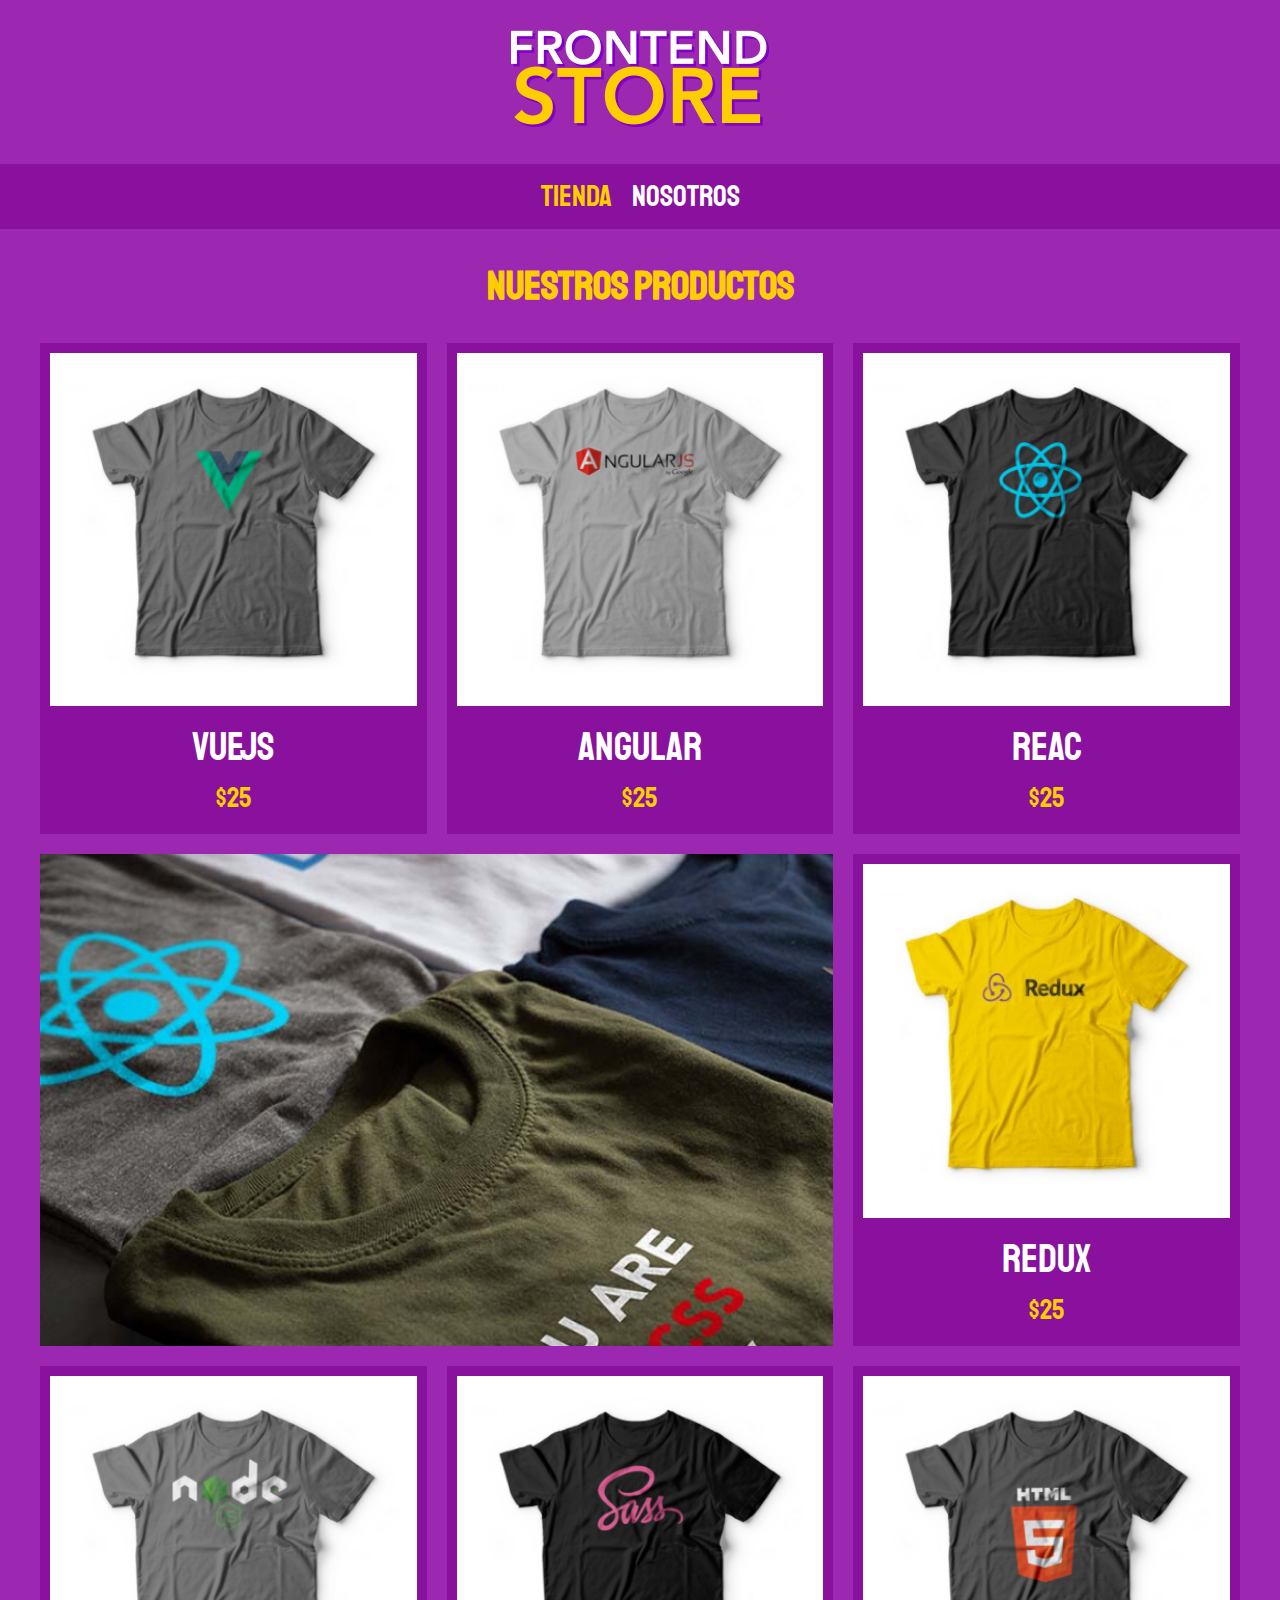
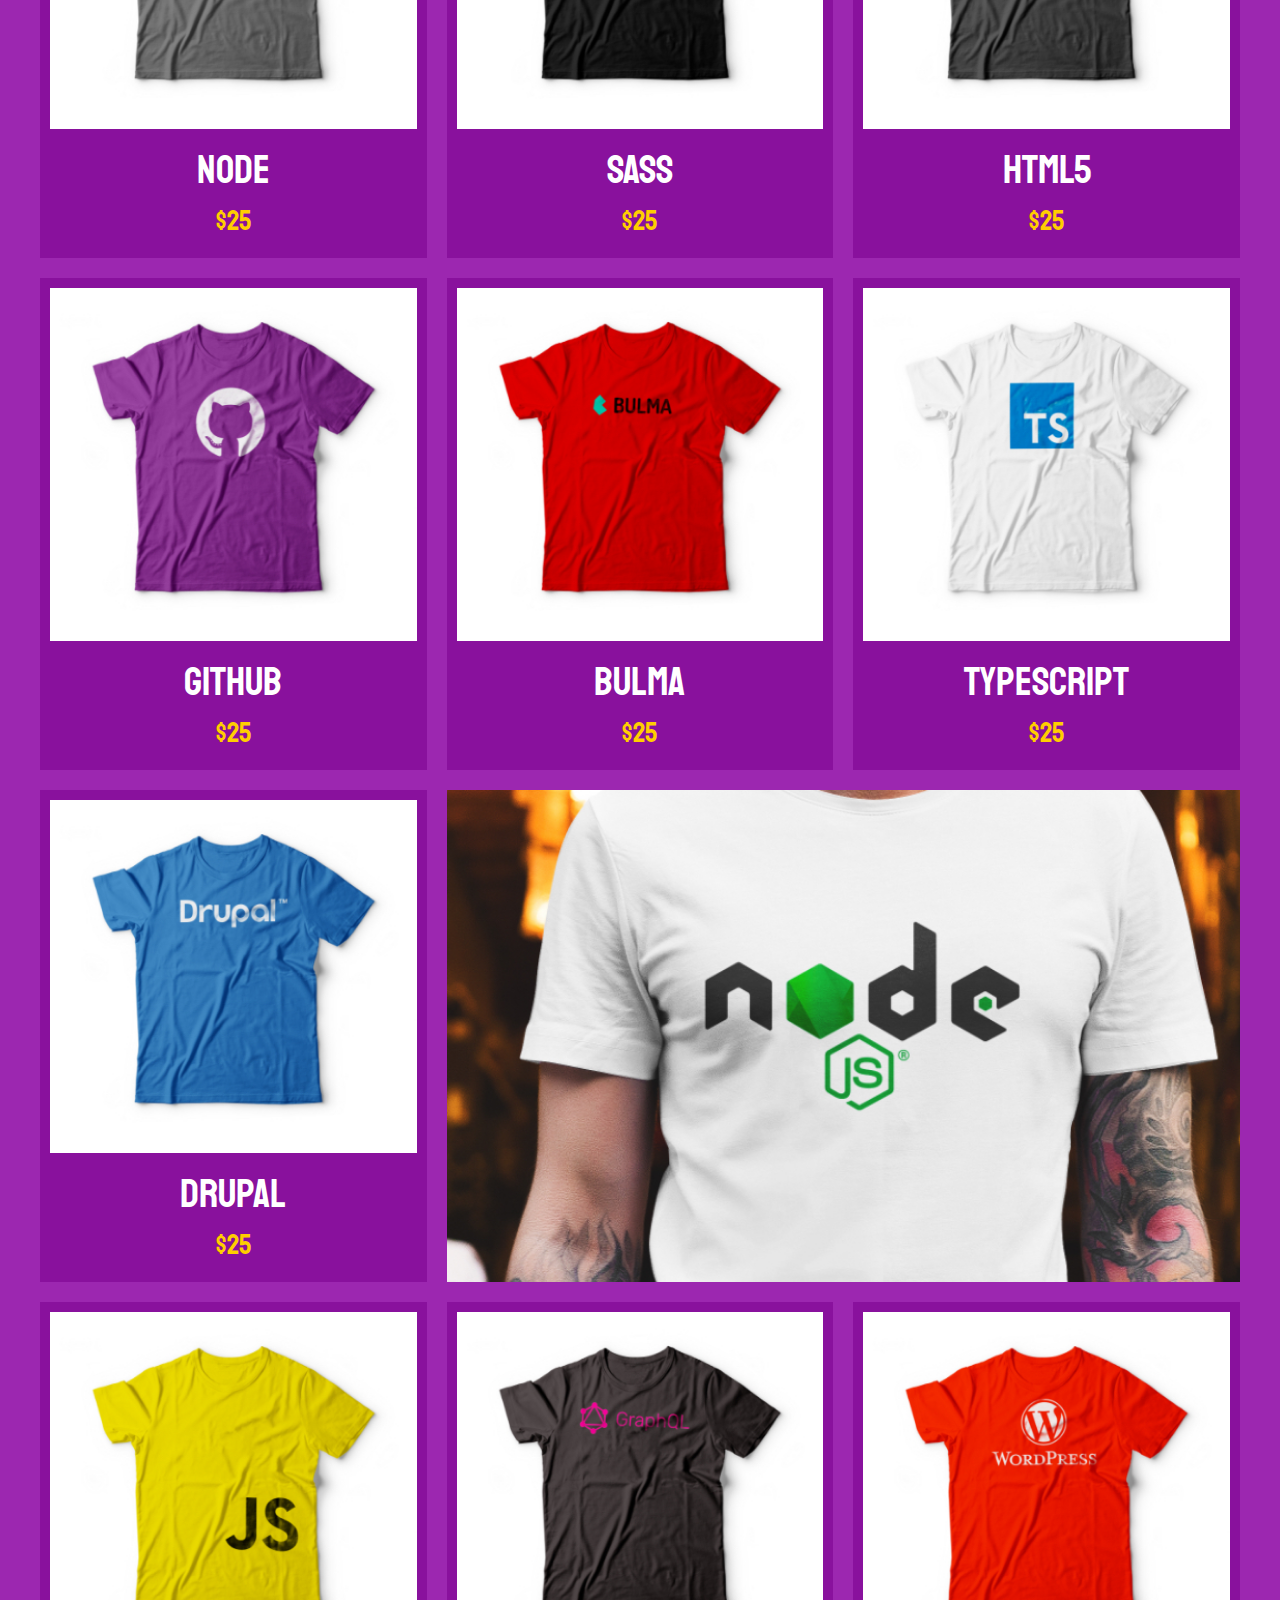
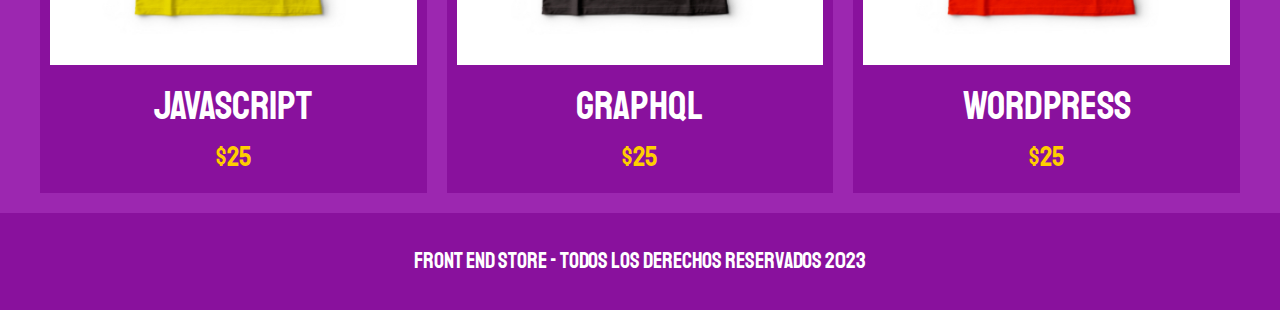
<file: index.html>
<!DOCTYPE html>
<html lang="en">
<head>
    <meta charset="UTF-8">
    <meta name="viewport" content="width=device-width, initial-scale=1.0">
    <title>Frontend Store</title>
    <link rel="stylesheet" href="css/normalize.css"
    <link rel="preconnect" href="https://fonts.googleapis.com">
    <link rel="preconnect" href="https://fonts.gstatic.com" crossorigin>
    <link href="https://fonts.googleapis.com/css2?family=Krub:ital,wght@0,700;1,400&family=Staatliches&display=swap" rel="stylesheet">
    <link rel="stylesheet" href="css/styles.css"
</head>
<body>
    <header class="header">
        <a href="index.html">
            <img class="header__logo" src="img/logo.png" alt="Logotipo">
        </a>
    </header>
    <nav class="navegacion">
        <a class="navegacion__enlace navegacion__enlace--activo" href="index.html">Tienda</a>
        <a class="navegacion__enlace" href="nosotros.html">Nosotros</a>
    </nav>
    <main class="contenedor">
        <h1>Nuestros Productos</h1>

        <div class="grid">
            <div class="producto">
                <a href="producto.html">
                    <img class="producto__imagen" src="img/1.jpg" alt="imagen camisa">
                    <div class="producto__informacion">
                        <p class="producto__nombre">VueJs</p>
                        <p class="producto__precio">$25</p>
                    </div>
                </a>
            </div> <!-- prodcuto-->
            <div class="producto">
                <a href="producto.html">
                    <img class="producto__imagen" src="img/2.jpg" alt="imagen camisa">
                    <div class="producto__informacion">
                        <p class="producto__nombre">Angular</p>
                        <p class="producto__precio">$25</p>
                    </div>
                </a>
            </div> <!-- prodcuto-->
            <div class="producto">
                <a href="producto.html">
                    <img class="producto__imagen" src="img/3.jpg" alt="imagen camisa">
                    <div class="producto__informacion">
                        <p class="producto__nombre">Reac</p>
                        <p class="producto__precio">$25</p>
                    </div>
                </a>
            </div> <!-- prodcuto-->
            <div class="producto">
                <a href="producto.html">
                    <img class="producto__imagen" src="img/4.jpg" alt="imagen camisa">
                    <div class="producto__informacion">
                        <p class="producto__nombre">Redux</p>
                        <p class="producto__precio">$25</p>
                    </div>
                </a>
            </div> <!-- prodcuto-->
            <div class="producto">
                <a href="producto.html">
                    <img class="producto__imagen" src="img/5.jpg" alt="imagen camisa">
                    <div class="producto__informacion">
                        <p class="producto__nombre">Node</p>
                        <p class="producto__precio">$25</p>
                    </div>
                </a>
            </div> <!-- prodcuto-->
            <div class="producto">
                <a href="producto.html">
                    <img class="producto__imagen" src="img/6.jpg" alt="imagen camisa">
                    <div class="producto__informacion">
                        <p class="producto__nombre">SASS</p>
                        <p class="producto__precio">$25</p>
                    </div>
                </a>
            </div> <!-- prodcuto-->
            <div class="producto">
                <a href="producto.html">
                    <img class="producto__imagen" src="img/7.jpg" alt="imagen camisa">
                    <div class="producto__informacion">
                        <p class="producto__nombre">HTML5</p>
                        <p class="producto__precio">$25</p>
                    </div>
                </a>
            </div> <!-- prodcuto-->
            <div class="producto">
                <a href="producto.html">
                    <img class="producto__imagen" src="img/8.jpg" alt="imagen camisa">
                    <div class="producto__informacion">
                        <p class="producto__nombre">GitHub</p>
                        <p class="producto__precio">$25</p>
                    </div>
                </a>
            </div> <!-- prodcuto-->
            <div class="producto">
                <a href="producto.html">
                    <img class="producto__imagen" src="img/9.jpg" alt="imagen camisa">
                    <div class="producto__informacion">
                        <p class="producto__nombre">Bulma</p>
                        <p class="producto__precio">$25</p>
                    </div>
                </a>
            </div> <!-- prodcuto-->
            <div class="producto">
                <a href="producto.html">
                    <img class="producto__imagen" src="img/10.jpg" alt="imagen camisa">
                    <div class="producto__informacion">
                        <p class="producto__nombre">TypeScript</p>
                        <p class="producto__precio">$25</p>
                    </div>
                </a>
            </div> <!-- prodcuto-->
            <div class="producto">
                <a href="producto.html">
                    <img class="producto__imagen" src="img/11.jpg" alt="imagen camisa">
                    <div class="producto__informacion">
                        <p class="producto__nombre">Drupal</p>
                        <p class="producto__precio">$25</p>
                    </div>
                </a>
            </div> <!-- prodcuto-->
            <div class="producto">
                <a href="producto.html">
                    <img class="producto__imagen" src="img/12.jpg" alt="imagen camisa">
                    <div class="producto__informacion">
                        <p class="producto__nombre">JavaScript</p>
                        <p class="producto__precio">$25</p>
                    </div>
                </a>
            </div> <!-- prodcuto-->
            <div class="producto">
                <a href="producto.html">
                    <img class="producto__imagen" src="img/13.jpg" alt="imagen camisa">
                    <div class="producto__informacion">
                        <p class="producto__nombre">GraphQL</p>
                        <p class="producto__precio">$25</p>
                    </div>
                </a>
            </div> <!-- prodcuto-->
            <div class="producto">
                <a href="producto.html">
                    <img class="producto__imagen" src="img/14.jpg" alt="imagen camisa">
                    <div class="producto__informacion">
                        <p class="producto__nombre">WordPress</p>
                        <p class="producto__precio">$25</p>
                    </div>
                </a>
            </div> <!-- prodcuto-->

            <div class="grafico grafico--camisas"></div>
            <div class="grafico grafico--node"></div>
        </div>
    </main>

    <footer class="footer">
        <p class="footer__texto"> Front End Store - Todos los derechos reservados 2023</p>
    </footer>
</body>
</html>
</file>
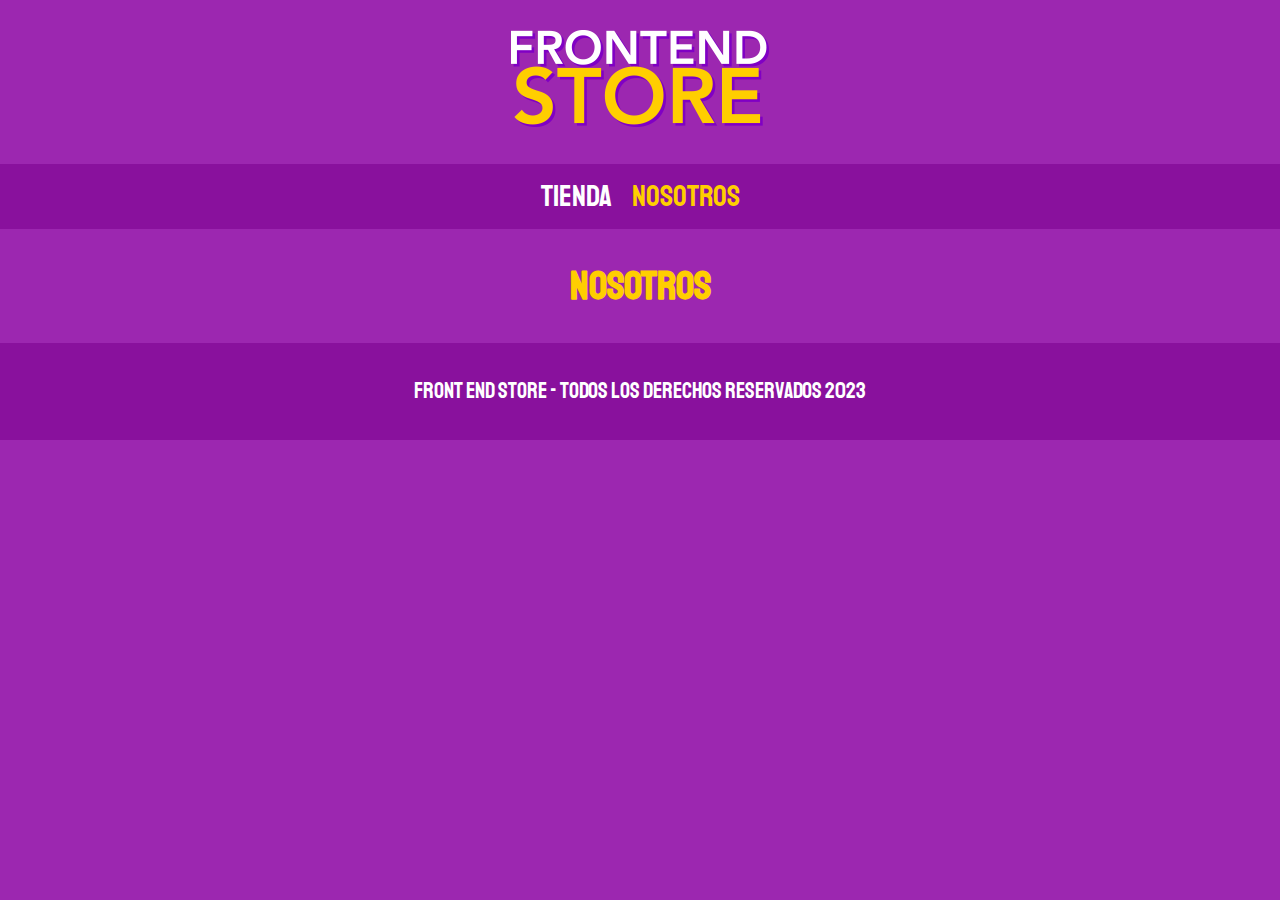
<file: nosotros.html>
<!DOCTYPE html>
<html lang="en">
<head>
    <meta charset="UTF-8">
    <meta name="viewport" content="width=device-width, initial-scale=1.0">
    <title>Frontend Store</title>
    <link rel="stylesheet" href="css/normalize.css"
    <link rel="preconnect" href="https://fonts.googleapis.com">
    <link rel="preconnect" href="https://fonts.gstatic.com" crossorigin>
    <link href="https://fonts.googleapis.com/css2?family=Krub:ital,wght@0,700;1,400&family=Staatliches&display=swap" rel="stylesheet">
    <link rel="stylesheet" href="css/styles.css"
</head>
<body>
    <header class="header">
        <a href="index.html">
            <img class="header__logo" src="img/logo.png" alt="Logotipo">
        </a>
    </header>
    <nav class="navegacion">
        <a class="navegacion__enlace" href="index.html">Tienda</a> 
        <a class="navegacion__enlace navegacion__enlace--activo" href="nosotros.html">Nosotros</a>
    </nav>
    <main class="contenedor">
        <h1>Nosotros</h1>
    </main>

    <footer class="footer">
        <p class="footer__texto"> Front End Store - Todos los derechos reservados 2023</p>
    </footer>
</body>
</html>
</file>
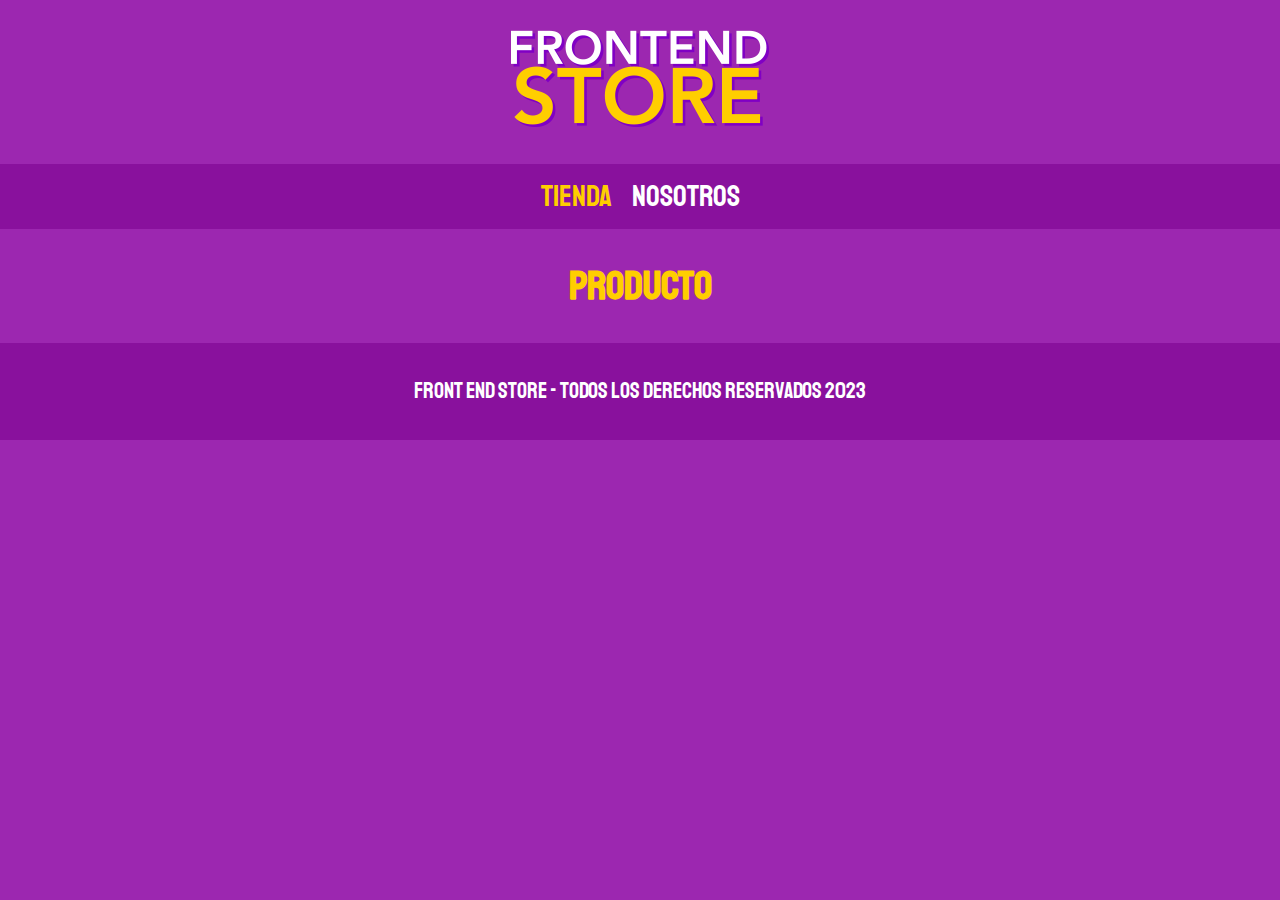
<file: producto.html>
<!DOCTYPE html>
<html lang="en">
<head>
    <meta charset="UTF-8">
    <meta name="viewport" content="width=device-width, initial-scale=1.0">
    <title>Frontend Store</title>
    <link rel="stylesheet" href="css/normalize.css"
    <link rel="preconnect" href="https://fonts.googleapis.com">
    <link rel="preconnect" href="https://fonts.gstatic.com" crossorigin>
    <link href="https://fonts.googleapis.com/css2?family=Krub:ital,wght@0,700;1,400&family=Staatliches&display=swap" rel="stylesheet">
    <link rel="stylesheet" href="css/styles.css"
</head>
<body>
    <header class="header">
        <a href="index.html">
            <img class="header__logo" src="img/logo.png" alt="Logotipo">
        </a>
    </header>
    <nav class="navegacion">
        <a class="navegacion__enlace navegacion__enlace--activo" href="index.html">Tienda</a>
        <a class="navegacion__enlace" href="nosotros.html">Nosotros</a>
    </nav>
    <main class="contenedor">
        <h1>Producto</h1>
    </main>

    <footer class="footer">
        <p class="footer__texto"> Front End Store - Todos los derechos reservados 2023</p>
    </footer>
</body>
</html>
</file>
<file: css/styles.css>
:root {
    --primario: #9C27B0;
    --primarioOscuro: #89119D;
    --secundario: #FFCE00;
    --secundarioOscuro: rgb(233, 287, 2);
    --blanco: #fff; 
    --negro: #000;

    --fuentePrincipal: font-family: 'Krub', sans-serif;
    font-family: 'Staatliches', cursive;
}
html {
    box-sizing: border-box;
    font-size: 62.5%;
  }

  *, *:before, *:after {
    box-sizing: inherit;
  } 
  /** Globales**/
body {
    background-color: var(--primario);
    font-size: 1.6rem;
    line-height: 1.5;
}
p {
    font-size: 1.8rem;
    font-family: Arial, Helvetica, sans-serif;
    color: var(--blanco);
}
a {
    text-decoration: none;
}
img {
    max-width: 100%;
}
.contenedor {
    max-width: 120rem;
    margin: 0 auto;
}
h1, h2, h3 {
    text-align: center;
    color: var(--secundario);
    font-family: var(--fuentePrincipal);
}
h1 {
    font-size: 4rem;
}
h2{
    font-size: 3.2rem;
}
h3 {
    font-size: 2.4rem;
}
/** Header**/
.header {
    display: flex;
    justify-content: center;
}
.header__logo {
    margin: 3rem 0;
}
/**footer**/
.footer {
    background-color: var(--primarioOscuro);
    padding: 1rem 0;
    margin-top: 2rem;
}
.footer__texto {
    font-family: var(--fuentePrincipal);
    text-align: center;
    font-size: 2.2rem;
}
/** Navegacion**/
.navegacion {
    background-color: var(--primarioOscuro);
    padding: 1rem 0;
    display: flex;
    justify-content: center;
    gap: 2rem; /**separacion forma nueva**/
}
.navegacion__enlace {
    font-family: var(--fuentePrincipal);
    color: var(--blanco);
    font-size: 3rem;
}
.navegacion__enlace--activo,
.navegacion__enlace:hover {
    color: var(--secundario);
}
/** Grid**/
.grid {
    display: grid;
    grid-template-columns: repeat(2, 1fr);
    gap: 2rem;
}
@media (min-width: 768px) {
    .grid {
        grid-template-columns: repeat(3, 1fr);
    }
}
/**Productos**/
.producto {
    background-color: var(--primarioOscuro);
    padding: 1rem;
}
.producto__imagen {
    width: 100%;
}
.producto__nombre {
    font-size: 4rem;
}
.producto__precio {
    font-size: 2.8rem;
    color: var(--secundario);
}
.producto__nombre,
.producto__precio {
    font-family: var(--fuentePrincipal);
    margin: 1rem 0;
    text-align: center;
    line-height: 1.2;
}
/**Graficos**/
.grafico {
    min-height: 30rem;
    background-repeat: no-repeat;
    background-size: cover;
    grid-column: 1 / 3; /**Columnas en pagina que ayudan a dividir imagenes o textos**/
}
.grafico--camisas {
    grid-row: 2 / 3;
    background-image: url(../img/grafico1.jpg);
}
.grafico--node {
    background-image: url(../img/grafico2.jpg);
    grid-row: 8 / 9;
}
@media (min-width: 768px) {
    .grafico--node {
        grid-row: 5 / 6;
        grid-column: 2 / 4;
    }
}
</file>
